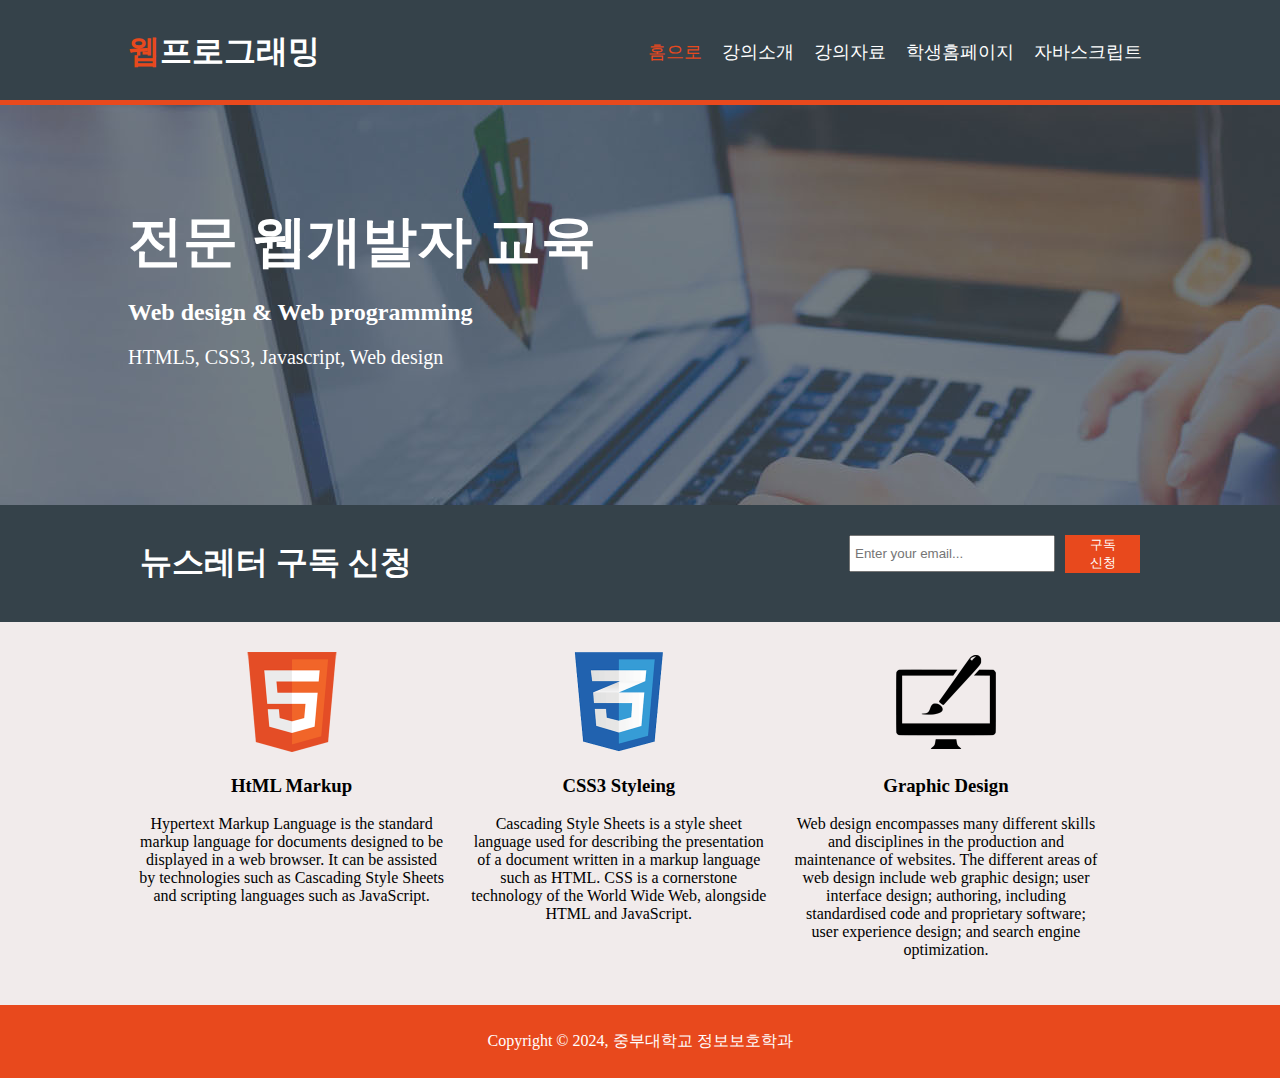
<file: index.html>
<!DOCTYPE html>
<html lang="en">
  <head>
    <meta charset="UTF-8" />
    <meta name="viewport" content="width=device-width, initial-scale=1.0" />
    <title>웹프로그래밍 | Home</title>
    <link rel="stylesheet" href="./css/style.css" />
  </head>
  <body>
    <header>
      <div class="container">
        <div id="branding">
          <h1><span class="highlight">웹</span>프로그래밍</h1>
        </div>
        <nav>
          <ul>
            <li class="current"><a href="index.html">홈으로</a></li>
            <li><a href="about.html">강의소개</a></li>
            <li><a href="ppt.html">강의자료</a></li>
            <li><a href="student.html">학생홈페이지</a></li>
            <li><a href="js.html">자바스크립트</a></li>
          </ul>
        </nav>
      </div>
    </header>
    <section id="showcase">
      <div class="container">
        <h1>전문 웹개발자 교육</h1>
        <h2>Web design & Web programming</h2>
        <p>HTML5, CSS3, Javascript, Web design</p>
      </div>
    </section>

    <section id="newsletter">
      <div class="container">
        <h1>뉴스레터 구독 신청</h1>
        <form>
          <input type="email" placeholder="Enter your email..." />
          <button type="submit" class="button_1">구독신청</button>
        </form>
      </div>
    </section>

    <section id="boxes">
      <div class="container">
        <div class="box">
          <img src="./img/logo_html.png" alt="" />
          <h3>HtML Markup</h3>
          <p>
            Hypertext Markup Language is the standard markup language for
            documents designed to be displayed in a web browser. It can be
            assisted by technologies such as Cascading Style Sheets and
            scripting languages such as JavaScript.
          </p>
        </div>
        <div class="box">
          <img src="./img/logo_css.png" />
          <h3>CSS3 Styleing</h3>
          <p>
            Cascading Style Sheets is a style sheet language used for describing
            the presentation of a document written in a markup language such as
            HTML. CSS is a cornerstone technology of the World Wide Web,
            alongside HTML and JavaScript.
          </p>
        </div>
        <div class="box">
          <img src="./img/logo_brush.png" />
          <h3>Graphic Design</h3>
          <p>
            Web design encompasses many different skills and disciplines in the
            production and maintenance of websites. The different areas of web
            design include web graphic design; user interface design; authoring,
            including standardised code and proprietary software; user
            experience design; and search engine optimization.
          </p>
        </div>
      </div>
    </section>
    <footer>
      <p>Copyright &copy; 2024, 중부대학교 정보보호학과</p>
    </footer>
  </body>
</html>
</file>
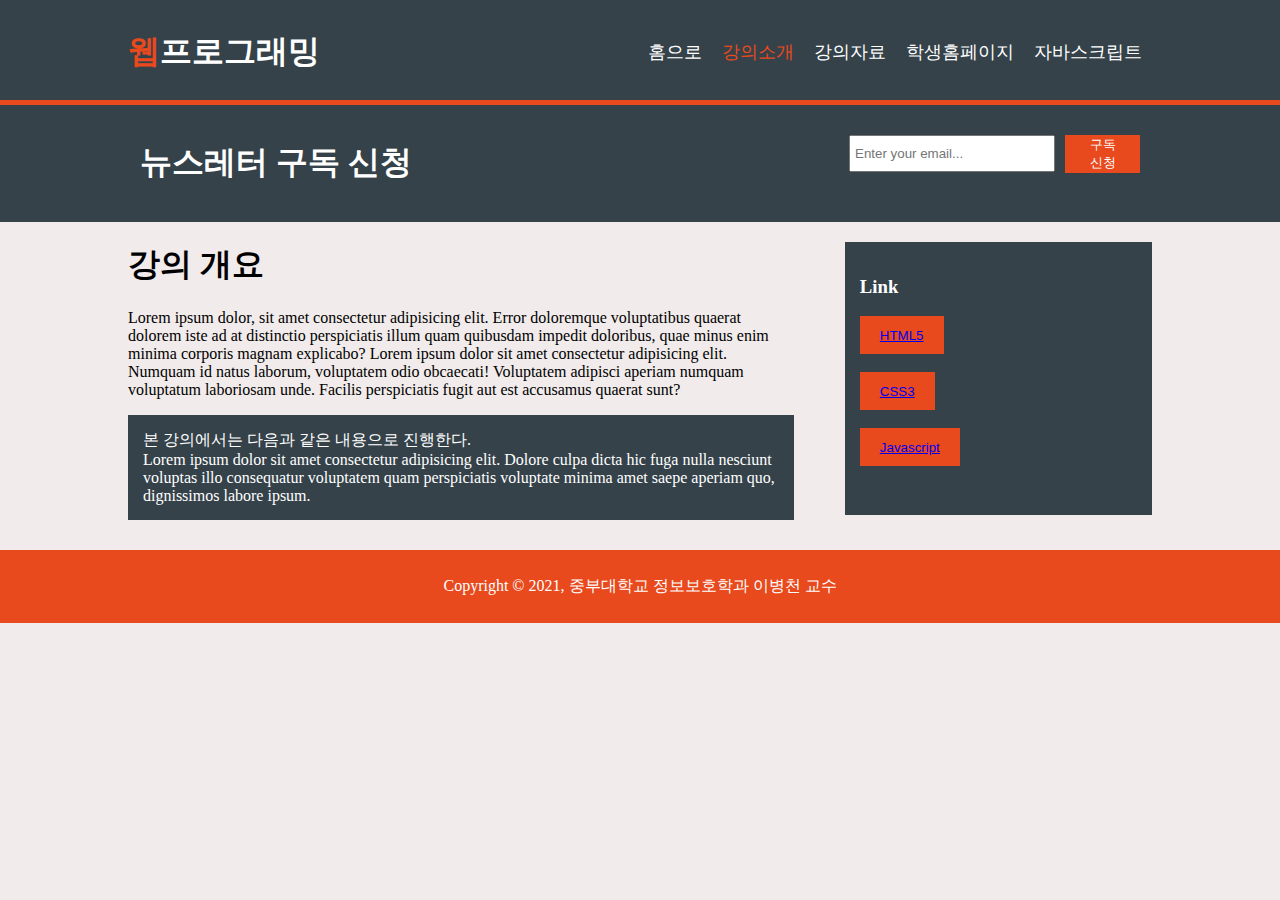
<file: about.html>
<!DOCTYPE html>
<html lang="en">
  <head>
    <meta charset="UTF-8" />
    <meta name="viewport" content="width=device-width, initial-scale=1.0" />
    <title>웹프로그래밍 | About</title>
    <link rel="stylesheet" href="./css/style.css" />
  </head>
  <body>
    <header>
      <div class="container">
        <div id="branding">
          <h1><span class="highlight">웹</span>프로그래밍</h1>
        </div>
        <nav>
          <ul>
            <li><a href="index.html">홈으로</a></li>
            <li class="current"><a href="about.html">강의소개</a></li>
            <li><a href="ppt.html">강의자료</a></li>
            <li><a href="student.html">학생홈페이지</a></li>
            <li><a href="js.html">자바스크립트</a></li>
          </ul>
        </nav>
      </div>
    </header>
    <section id="newsletter">
      <div class="container">
        <h1>뉴스레터 구독 신청</h1>
        <form>
          <input type="email" placeholder="Enter your email..." />
          <button type="submit" class="button_1">구독신청</button>
        </form>
      </div>
    </section>
    <section id="main">
      <div class="container">
        <article id="main-col">
          <h1 class="page-title">강의 개요</h1>
          <p>
            Lorem ipsum dolor, sit amet consectetur adipisicing elit. Error doloremque voluptatibus quaerat dolorem iste
            ad at distinctio perspiciatis illum quam quibusdam impedit doloribus, quae minus enim minima corporis magnam
            explicabo?
            Lorem ipsum dolor sit amet consectetur adipisicing elit. Numquam id natus laborum, voluptatem odio obcaecati!
            Voluptatem adipisci aperiam numquam voluptatum laboriosam unde. Facilis perspiciatis fugit aut est accusamus
            quaerat sunt?
          </p>
          <p class="dark">
            본 강의에서는 다음과 같은 내용으로 진행한다. <br>
            Lorem ipsum dolor sit amet consectetur adipisicing elit. Dolore culpa dicta hic fuga nulla nesciunt voluptas
            illo consequatur voluptatem quam perspiciatis voluptate minima amet saepe aperiam quo, dignissimos labore
            ipsum.
          </p>
        </article>

        <aside id="sidebar">
          <div class="dark">
            <h3>Link</h3>
            <p>
              <button class="button_1"> <a href="#">HTML5</a></button> <br><br>
              <button class="button_1"> <a href="#">CSS3</a></button> <br><br>
              <button class="button_1"> <a href="#">Javascript</a></button> <br><br>
            </p>
      </div>
    </section>
    <footer>
      <p>
        Copyright &copy; 2021, 중부대학교 정보보호학과 이병천 교수
      </p>
    </footer>
  </body>
</html>
</file>
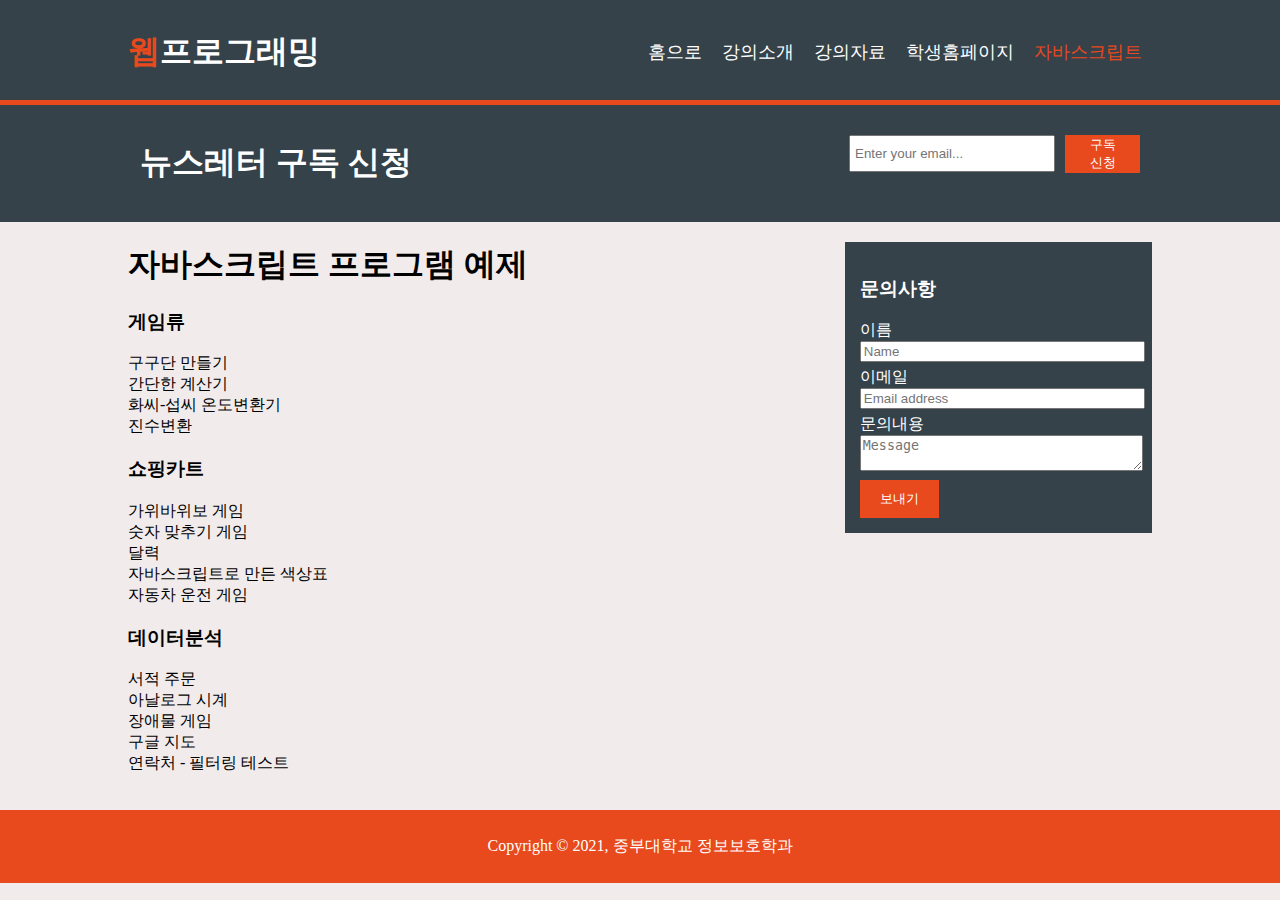
<file: js.html>
<!DOCTYPE html>
<html lang="en">
  <head>
    <meta charset="UTF-8" />
    <meta http-equiv="X-UA-Compatible" content="IE=edge" />
    <meta name="viewport" content="width=device-width, initial-scale=1.0" />
    <meta
      name="keywords"
      content="HTML5, CSS3, Javascript, Web design, 웹디자인"
    />
    <meta name="description" content="멋진 웹서비스를 구현합니다." />
    <meta name="author" content="Byoungcheon Lee, 이병천" />
    <title>웹프로그래밍 | 강의자료</title>
    <link rel="stylesheet" href="./css/style.css" />
  </head>

  <body>
    <header>
      <div class="container">
        <div id="branding">
          <h1><span class="highlight">웹</span>프로그래밍</h1>
        </div>
        <nav>
          <ul>
            <li><a href="index.html">홈으로</a></li>
            <li><a href="about.html">강의소개</a></li>
            <li><a href="ppt.html">강의자료</a></li>
            <li><a href="student.html">학생홈페이지</a></li>
            <li class="current"><a href="js.html">자바스크립트</a></li>
          </ul>
        </nav>
      </div>
    </header>

    <section id="newsletter">
      <div class="container">
        <h1>뉴스레터 구독 신청</h1>
        <form>
          <input type="email" placeholder="Enter your email..." />
          <button type="submit" class="button_1">구독신청</button>
        </form>
      </div>
    </section>

    <section id="main">
      <div class="container">
        <article id="main-col">
          <h1 class="page-title">자바스크립트 프로그램 예제</h1>
          <ul id="service">
            <li>
              <h3>게임류</h3>
              <p>
                구구단 만들기 <br />
                간단한 계산기 <br />
                화씨-섭씨 온도변환기 <br />
                진수변환 <br />
              </p>
            </li>
            <li>
              <h3>쇼핑카트</h3>
              <p>
                가위바위보 게임 <br />
                숫자 맞추기 게임 <br />
                달력 <br />
                자바스크립트로 만든 색상표 <br />
                자동차 운전 게임 <br />
              </p>
            </li>
            <li>
              <h3>데이터분석</h3>
              <p>
                서적 주문 <br />
                아날로그 시계 <br />
                장애물 게임 <br />
                구글 지도 <br />
                연락처 - 필터링 테스트 <br />
              </p>
            </li>
          </ul>
        </article>

        <aside id="sidebar">
          <div class="dark">
            <h3>문의사항</h3>
            <form class="quote">
              <div>
                <label for="">이름</label> <br />
                <input type="text" placeholder="Name" />
              </div>
              <div>
                <label for="">이메일</label> <br />
                <input type="email" placeholder="Email address" />
              </div>
              <div>
                <label for="">문의내용</label> <br />
                <textarea placeholder="Message"></textarea>
              </div>
              <button type="submit" class="button_1">보내기</button>
            </form>
          </div>
        </aside>
      </div>
    </section>

    <footer>
      <p>Copyright &copy; 2021, 중부대학교 정보보호학과</p>
    </footer>
  </body>
</html>
</file>
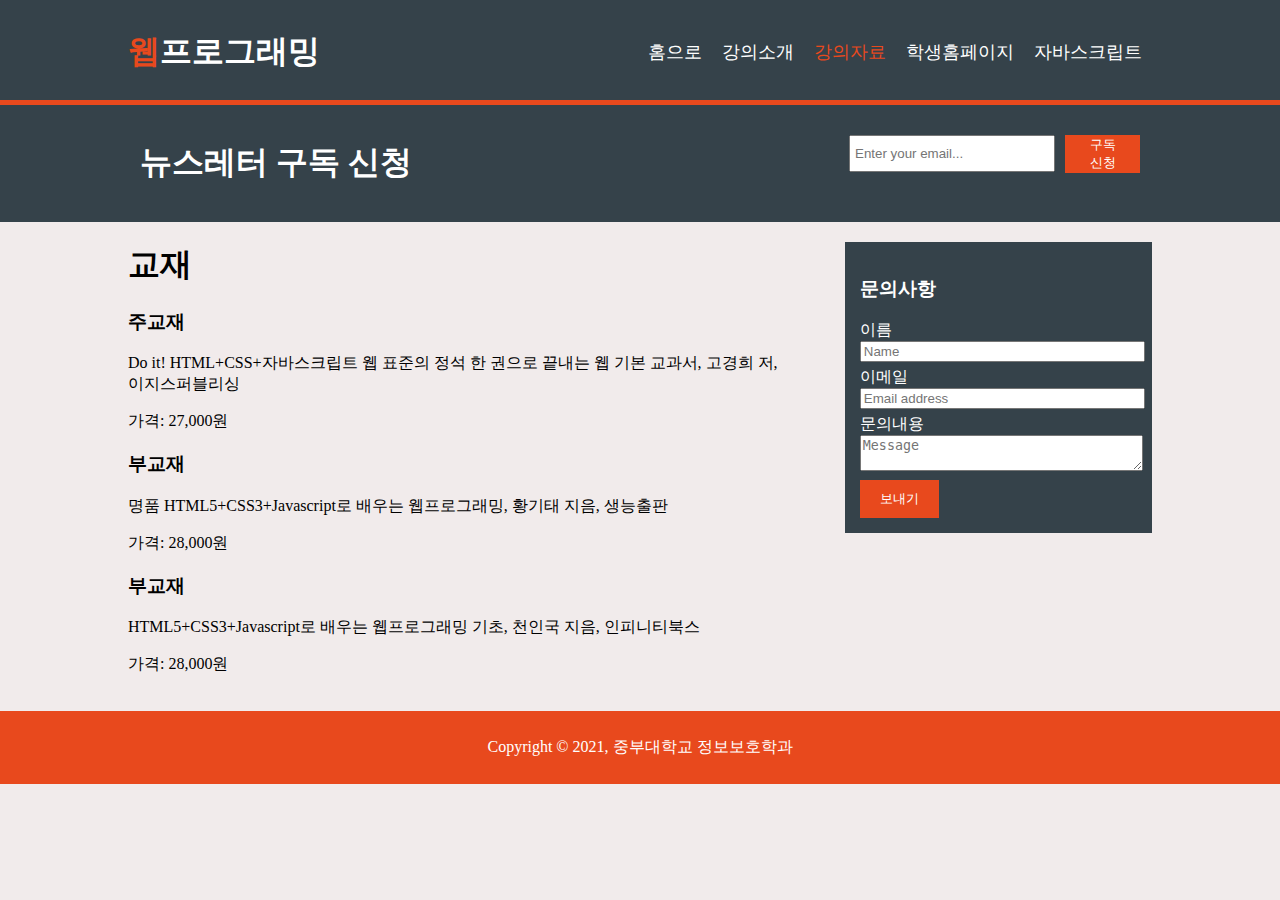
<file: ppt.html>
<!DOCTYPE html>
<html lang="en">
  <head>
    <meta charset="UTF-8" />
    <meta http-equiv="X-UA-Compatible" content="IE=edge" />
    <meta name="viewport" content="width=device-width, initial-scale=1.0" />
    <meta
      name="keywords"
      content="HTML5, CSS3, Javascript, Web design, 웹디자인"
    />
    <meta name="description" content="멋진 웹서비스를 구현합니다." />
    <meta name="author" content="Byoungcheon Lee, 이병천" />
    <title>웹프로그래밍 | 강의자료</title>
    <link rel="stylesheet" href="./css/style.css" />
  </head>

  <body>
    <header>
      <div class="container">
        <div id="branding">
          <h1><span class="highlight">웹</span>프로그래밍</h1>
        </div>
        <nav>
          <ul>
            <li><a href="index.html">홈으로</a></li>
            <li><a href="about.html">강의소개</a></li>
            <li class="current"><a href="ppt.html">강의자료</a></li>
            <li><a href="student.html">학생홈페이지</a></li>
            <li><a href="js.html">자바스크립트</a></li>
          </ul>
        </nav>
      </div>
    </header>

    <section id="newsletter">
      <div class="container">
        <h1>뉴스레터 구독 신청</h1>
        <form>
          <input type="email" placeholder="Enter your email..." />
          <button type="submit" class="button_1">구독신청</button>
        </form>
      </div>
    </section>

    <section id="main">
      <div class="container">
        <article id="main-col">
          <h1 class="page-title">교재</h1>
          <ul id="service">
            <li>
              <h3>주교재</h3>
              <p>
                Do it! HTML+CSS+자바스크립트 웹 표준의 정석 한 권으로 끝내는 웹
                기본 교과서, 고경희 저, 이지스퍼블리싱
              </p>
              <p>가격: 27,000원</p>
            </li>
            <h3>부교재</h3>
            <p>
              명품 HTML5+CSS3+Javascript로 배우는 웹프로그래밍, 황기태 지음,
              생능출판
            </p>
            <p>가격: 28,000원</p>
            <li>
              <h3>부교재</h3>
              <p>
                HTML5+CSS3+Javascript로 배우는 웹프로그래밍 기초, 천인국 지음,
                인피니티북스
              </p>
              <p>가격: 28,000원</p>
            </li>
          </ul>
        </article>

        <aside id="sidebar">
          <div class="dark">
            <h3>문의사항</h3>
            <form class="quote">
              <div>
                <label for="">이름</label> <br />
                <input type="text" placeholder="Name" />
              </div>
              <div>
                <label for="">이메일</label> <br />
                <input type="email" placeholder="Email address" />
              </div>
              <div>
                <label for="">문의내용</label> <br />
                <textarea placeholder="Message"></textarea>
              </div>
              <button type="submit" class="button_1">보내기</button>
            </form>
          </div>
        </aside>
      </div>
    </section>
    <footer>
      <p>Copyright &copy; 2021, 중부대학교 정보보호학과</p>
    </footer>
  </body>
</html>
</file>
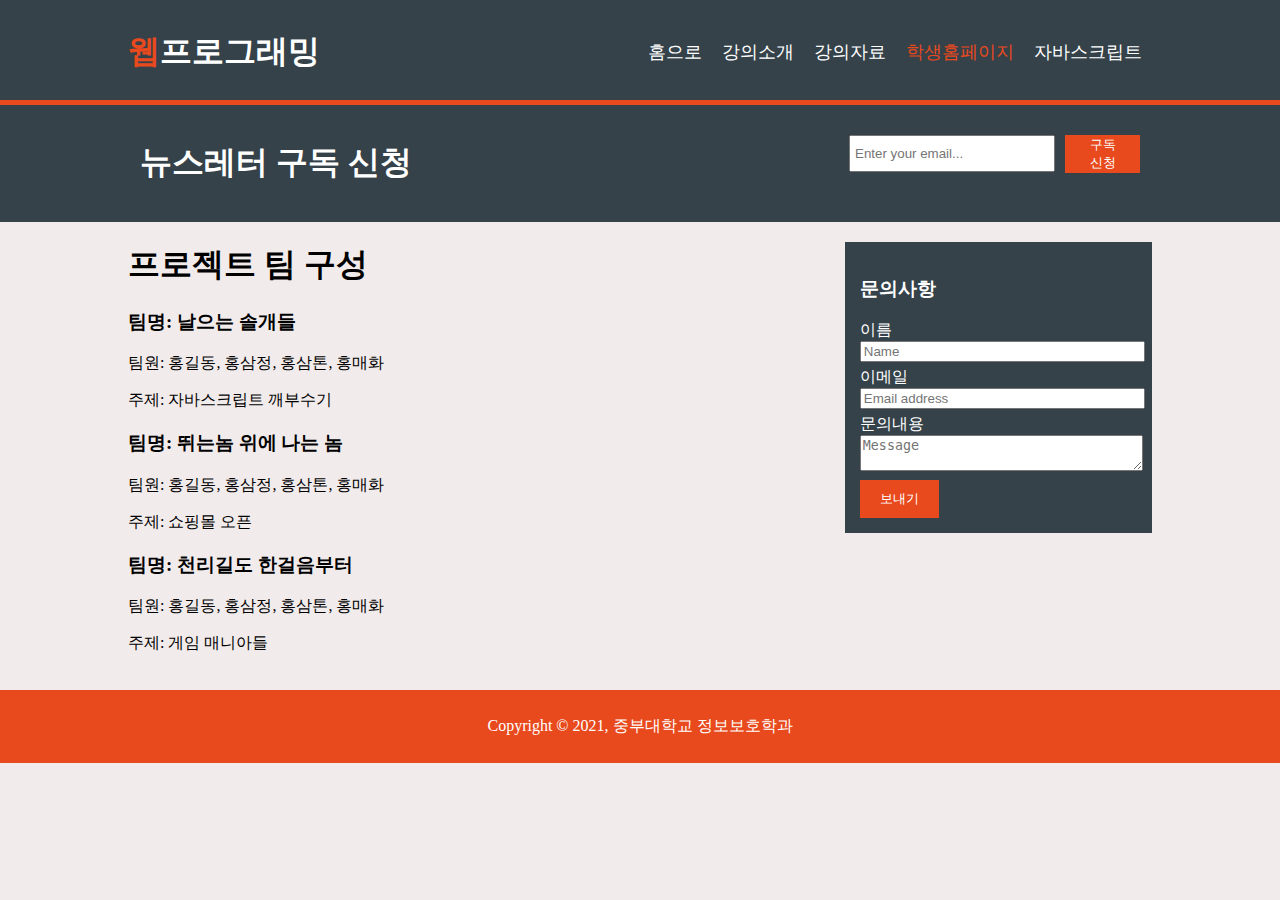
<file: student.html>
<!DOCTYPE html>
<html lang="en">
  <head>
    <meta charset="UTF-8" />
    <meta http-equiv="X-UA-Compatible" content="IE=edge" />
    <meta name="viewport" content="width=device-width, initial-scale=1.0" />
    <meta
      name="keywords"
      content="HTML5, CSS3, Javascript, Web design, 웹디자인"
    />
    <meta name="description" content="멋진 웹서비스를 구현합니다." />
    <meta name="author" content="Byoungcheon Lee, 이병천" />
    <title>웹프로그래밍 | 강의자료</title>
    <link rel="stylesheet" href="./css/style.css" />
  </head>

  <body>
    <header>
      <div class="container">
        <div id="branding">
          <h1><span class="highlight">웹</span>프로그래밍</h1>
        </div>
        <nav>
          <ul>
            <li><a href="index.html">홈으로</a></li>
            <li><a href="about.html">강의소개</a></li>
            <li><a href="ppt.html">강의자료</a></li>
            <li class="current"><a href="student.html">학생홈페이지</a></li>
            <li><a href="js.html">자바스크립트</a></li>
          </ul>
        </nav>
      </div>
    </header>

    <section id="newsletter">
      <div class="container">
        <h1>뉴스레터 구독 신청</h1>
        <form>
          <input type="email" placeholder="Enter your email..." />
          <button type="submit" class="button_1">구독신청</button>
        </form>
      </div>
    </section>

    <section id="main">
      <div class="container">
        <article id="main-col">
          <h1 class="page-title">프로젝트 팀 구성</h1>
          <ul id="service">
            <li>
              <h3>팀명: 날으는 솔개들</h3>
              <p>팀원: 홍길동, 홍삼정, 홍삼톤, 홍매화</p>
              <p>주제: 자바스크립트 깨부수기</p>
            </li>
            <li>
              <h3>팀명: 뛰는놈 위에 나는 놈</h3>
              <p>팀원: 홍길동, 홍삼정, 홍삼톤, 홍매화</p>
              <p>주제: 쇼핑몰 오픈</p>
            </li>
            <li>
              <h3>팀명: 천리길도 한걸음부터</h3>
              <p>팀원: 홍길동, 홍삼정, 홍삼톤, 홍매화</p>
              <p>주제: 게임 매니아들</p>
            </li>
          </ul>
        </article>

        <aside id="sidebar">
          <div class="dark">
            <h3>문의사항</h3>
            <form class="quote">
              <div>
                <label for="">이름</label> <br />
                <input type="text" placeholder="Name" />
              </div>
              <div>
                <label for="">이메일</label> <br />
                <input type="email" placeholder="Email address" />
              </div>
              <div>
                <label for="">문의내용</label> <br />
                <textarea placeholder="Message"></textarea>
              </div>
              <button type="submit" class="button_1">보내기</button>
            </form>
          </div>
        </aside>
      </div>
    </section>

    <footer>
      <p>Copyright &copy; 2021, 중부대학교 정보보호학과</p>
    </footer>
  </body>
</html>
</file>
<file: css/style.css>
body {
  background-color: #f0eaeaf1;
  margin: 0;
  padding: 0;
  font: Arial, Helvetica, sans-serif;
}

.container {
  width: 80%;
  margin: auto; /*가운데정렬 */
  overflow: hidden;
}

ul {
  margin: 0;
  padding: 0; /*●제거*/
}
/* header */
header {
  background-color: #35424a;
  color: white;
  min-height: 70px;
  padding-top: 30px;
  border-bottom: #e8491d 5px solid;
}

header a {
  color: white;
  text-decoration: none;
  font-size: 18px;
}

header li {
  display: inline; /*세로로 있던게 가로로 정렬됨*/
  padding: 0 10px;
  float: left;
}

header #branding {
  float: left;
}

header #branding h1 {
  margin: 0;
}

header nav {
  float: right;
  margin-top: 10px;
}

header .highlight,
header .current a {
  color: #e8491d;
  font: bold;
}

header a:hover {
  color: #aaaaaa;
  font-weight: bold;
}

header a:active {
  color: #888888;
  font-weight: bold;
}

#showcase {
  background: url('../img/showcase.jpg') no-repeat 0 -400px;
  min-height: 400px;
  color: white;
}

#showcase h1 {
  margin-top: 100px;
  font-size: 55px;
  margin-bottom: 10px;
}

#showcase p {
  font-size: 20px;
}

#newsletter {
  background-color: #35424a;
  color: white;
  padding: 15px;
}

#newsletter h1 {
  float: left;
}

#newsletter form {
  float: right;
  margin-top: 15px;
}

#newsletter input[type='email'] {
  padding: 4px;
  height: 25px;
  width: 300px;
  margin-right: 10px;
}

#newsletter form input[type='email'],
.quote input,
.quote textarea {
  width: 100%;
  margin-bottom: 5px;
}

.button_1 {
  height: 38px;
  background-color: #e8491d;
  border: 0;
  padding: 0 20px;
  color: white;
}

#boxes {
  margin-top: 20px;
}

#boxes .box {
  float: left;
  text-align: center;
  width: 30%;
  padding: 10px;
}

#boxes .box img {
  width: 100px;
}

footer {
  padding: 10px;
  margin-top: 20px;
  color: white;
  background-color: #e8491d;
  text-align: center;
}

#newsletter .container form {
  display: flex;
}

.dark {
  padding: 15px;
  background-color: #35424a;
  color: white;
  margin-top: 10px;
  margin-bottom: 10px;
}
aside#sidebar {
  float: right;
  width: 30%;
  margin-top: 10px;
}

/* Main-col */
article#main-col {
  float: left;
  width: 65%;
}

/* Media Quaries  */
@media (max-width: 768px) {
  header #branding,
  header nav,
  header nav li,
  #newsletter h1,
  #newsletter form,
  #boxes .box,
  article#main-col,
  aside#sidebar {
    float: none;
    text-align: center;
    width: 100%;
  }
  #newsletter button,
  .quote button,
  header li {
    display: block;
    width: 100%;
  }
}
</file>
